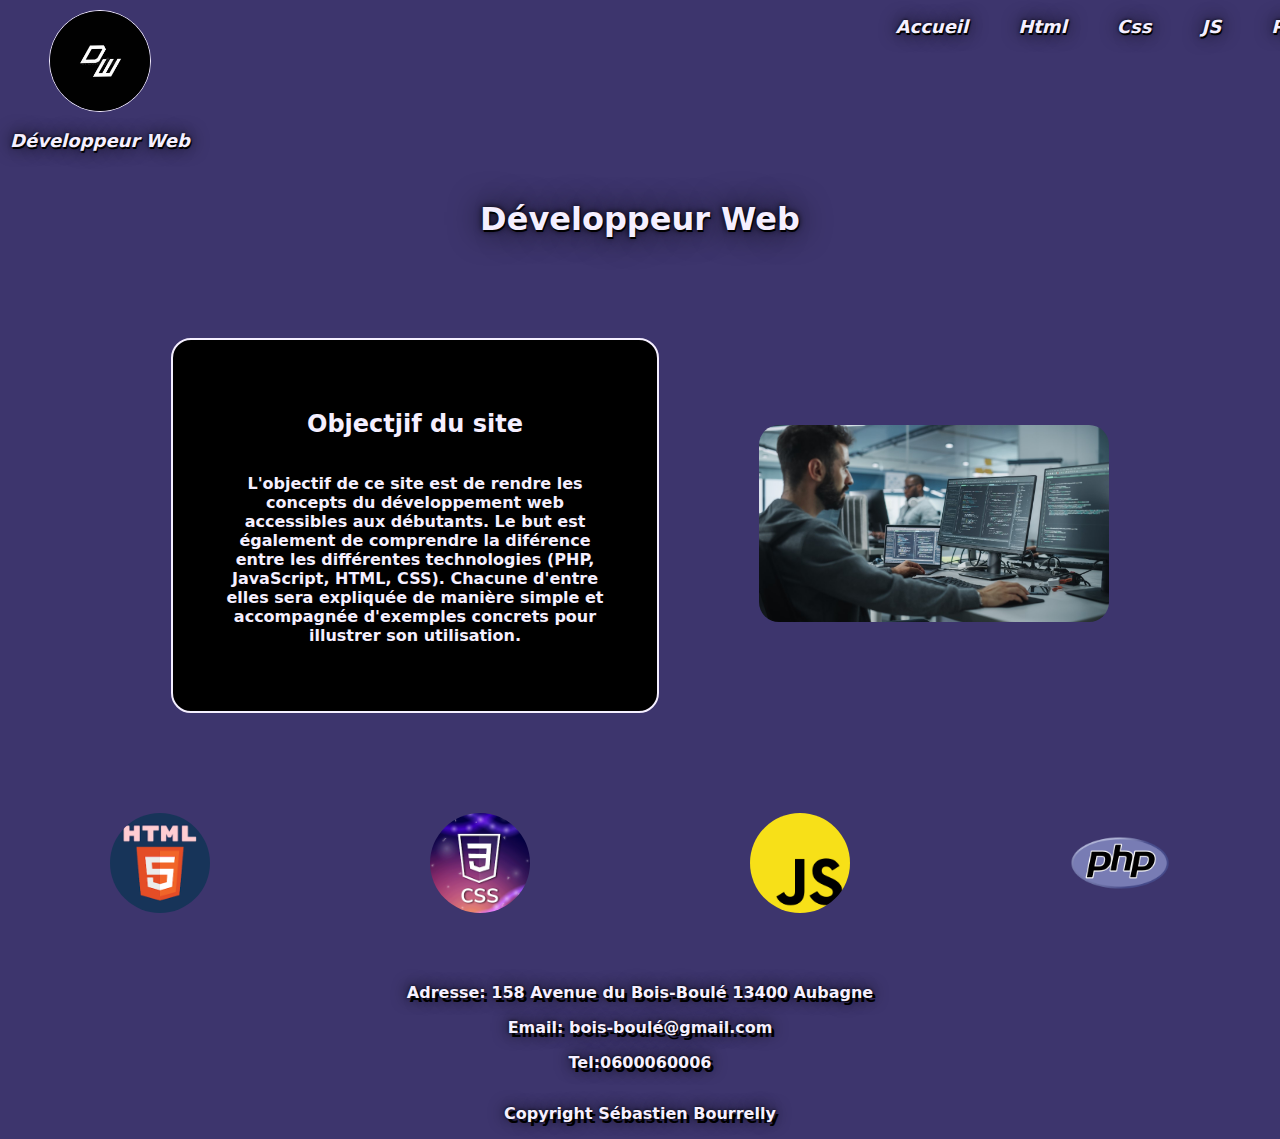
<file: index.html>
<!DOCTYPE html>
<html lang="fr">

<head>
    <meta charset="UTF-8">
    <meta name="viewport" content="width=device-width, initial-scale=1.0">
    <link rel="stylesheet" href="/assets/css/style.css">
    <link rel="stylesheet" href="https://cdnjs.cloudflare.com/ajax/libs/animate.css/4.1.1/animate.min.css" />
    <title>Développeur web</title>
</head>


<body>

    <header>
        <div class="logoDevWeb"><img id="logo-header" src="assets/images/logoHeader.webp" alt="logoHeader">
            <p class="logo-titre">Développeur Web</p>
        </div>

        <nav  class="bar-nav animate__animated">
            <ul class="bar-nav-ul">
                <li><a href="./index.html">Accueil</a></li>
                <li><a href="./pages/page1.html">Html</a></li>
                <li><a href="./pages/page2.html">Css</a></li>
                <li><a href="./pages/page3.html">JS</a></li>
                <li><a href="./pages/page4.html">Php</a></li>
                <li><a href="./pages/page5.html" class="bar-nav-contact">Contact</a></li>

            </ul>
        </nav>
        <div class="burger">
            <img src="./assets/images/burger.svg" alt="burger" width="80">
        </div>

    </header>

    <main>
        <section class="sect-intro">
            <h1 class="intro-titre">
                Développeur Web
            </h1>

            <article class="article-acc">
                <div class="div-objectif">
                    <h2 class="objectif-titre">Objectjif du site</h2>
                    <p class="objecti-para">L'objectif de ce site est de rendre les concepts du développement web
                        accessibles aux débutants.
                        Le but est également de comprendre la diférence entre les différentes technologies (PHP,
                        JavaScript, HTML, CSS).
                        Chacune d'entre elles sera expliquée de manière simple et accompagnée
                        d'exemples concrets pour illustrer son utilisation.</p>
                </div>
                <div class="div-img">
                    <img src="assets/images/ImageDeveloppeurWeb.jpg" alt="imageDev">
                </div>

            </article>
            <div class="div-logo">
                <div><a href="../pages/page1.html"><img src="assets/images/logoHtml.webp" alt="logohtml"></a></div>
                <div><a href="../pages/page2.html"><img src="assets/images/logoCss.webp" alt="logoCss"></a></div>
                <div><a href="../pages/page3.html"><img src="assets/images/logoJavaScript.png" alt="logoJS"></a></div>
                <div><a href="../pages/page4.html"><img src="assets/images/logoPHP.png" alt="logoPHP"></a></div>
            </div>

        </section>

    </main>

    <footer>
        <div class="div-contact">
            <p>
                Adresse: 158 Avenue du Bois-Boulé 13400 Aubagne
            </p>
            <p>
                Email: bois-boulé@gmail.com
            </p>
            <p>
                Tel:0600060006
            </p>

        </div>

        <div>
            <p>
                Copyright Sébastien Bourrelly
            </p>
        </div>

    </footer>
    <script src="./assets/js/main.js"></script>
</body>

</html>
</file>
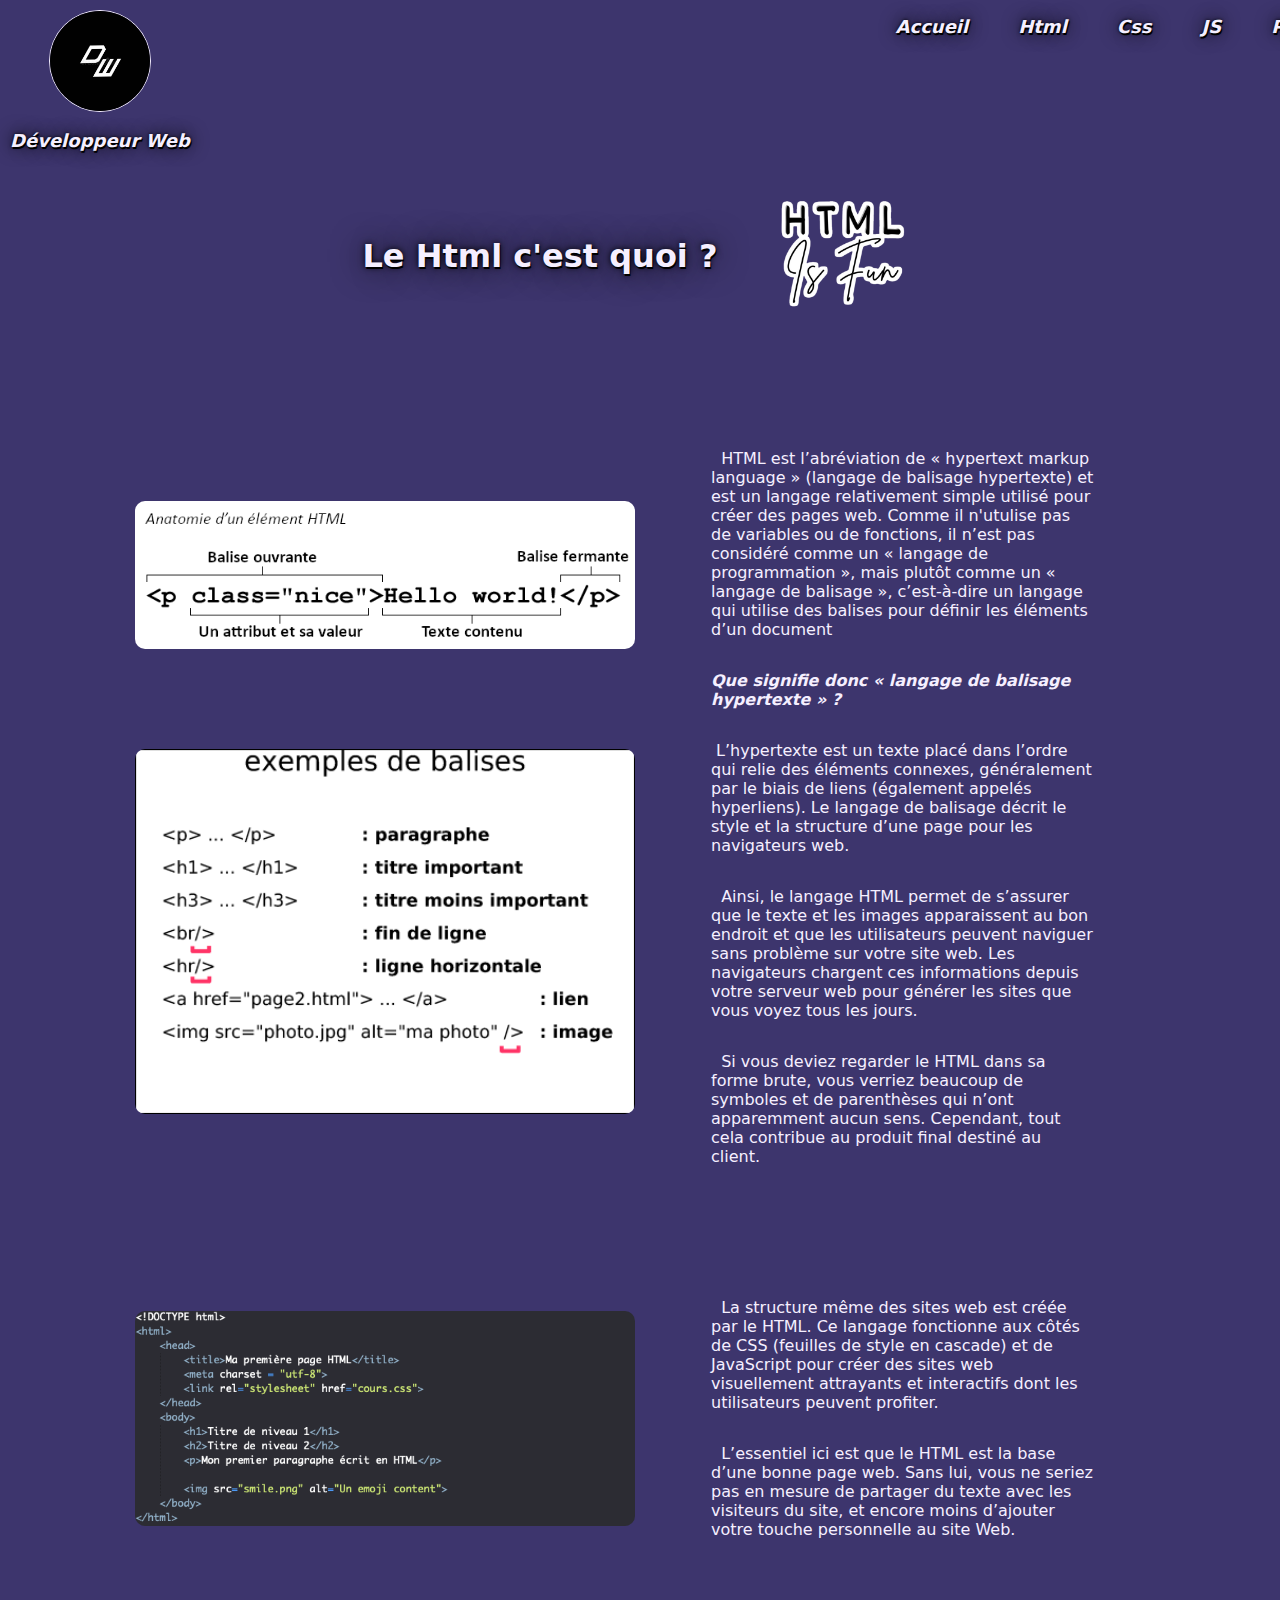
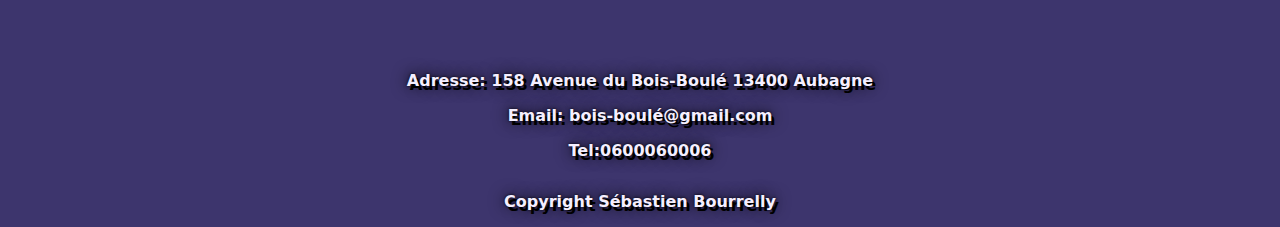
<file: pages/page1.html>
<!DOCTYPE html>
<html lang="fr">

<head>
    <meta charset="UTF-8">
    <meta name="viewport" content="width=device-width, initial-scale=1.0">
    <link rel="stylesheet" href="../assets/css/style.css">
    <title>Développeur web</title>
</head>


<body>

    <header>
        <div class="logoDevWeb"><img id="logo-header" src="../assets/images/logoHeader.webp" alt="logoHeader">
            <p class="logo-titre">Développeur Web</p>
        </div>

        <nav class="bar-nav">
            <ul class="bar-nav-ul">
                <li><a href="../index.html">Accueil</a></li>
                <li><a href="../pages/page1.html">Html</a></li>
                <li><a href="../pages/page2.html">Css</a></li>
                <li><a href="../pages/page3.html">JS</a></li>
                <li><a href="../pages/page4.html">Php</a></li>
                <li><a href="../pages/page5.html" class="bar-nav-contact">Contact</a></li>

            </ul>
        </nav>
        <div class="burger">
            <img src="../assets/images/burger.svg" alt="burger" width="80">
        </div>

    </header>

    <main>
        <div>
            <div class="title-contnair">
                <h2 class="title-art">Le Html c'est quoi ?</h2>
                <div><img src="../assets/images/htmlIsFun-removebg-preview.png" alt="htmlIsFun" width="150"></div>
            </div>

            <div class="div-techno">

                <div class="img-techno">
                    <img src="../assets/images/AnatElementHtml.png" alt="anatomie" width="500">
                    <img src="../assets/images/exempleBalisesHtml.png" alt="exemple-balise-html" width="500">
                </div>
                <div class="p-techno">
                    <p> &nbsp; HTML est l’abréviation de « hypertext markup language » (langage de balisage hypertexte)
                        et
                        est
                        un langage relativement simple utilisé pour créer des pages web. Comme il n'utulise pas de
                        variables ou de fonctions, il n’est pas considéré comme un « langage de programmation », mais
                        plutôt comme un « langage de balisage », c’est-à-dire un langage qui utilise des balises pour
                        définir les éléments d’un document</p>

                    <p id="title-p">Que signifie donc « langage de balisage hypertexte » ?</p>

                    <p>&nbsp;L’hypertexte est un texte placé dans l’ordre qui relie des éléments connexes, généralement
                        par
                        le biais de liens (également appelés hyperliens). Le langage de balisage décrit le style et la
                        structure d’une page pour les navigateurs web.</p>

                    <p>&nbsp; Ainsi, le langage HTML permet de s’assurer que le texte et les images apparaissent au bon
                        endroit et que les utilisateurs peuvent naviguer sans problème sur votre site web. Les
                        navigateurs chargent ces informations depuis votre serveur web pour générer les sites que vous
                        voyez tous les jours.</p>

                    <p>&nbsp; Si vous deviez regarder le HTML dans sa forme brute, vous verriez beaucoup de symboles et
                        de
                        parenthèses qui n’ont apparemment aucun sens. Cependant, tout cela contribue au produit final
                        destiné au client.</p>
                </div>
            </div>


            <div class="div-techno">
                <div class="img-techno">
                    <img src="../assets/images/pageHtml.png" alt="html" width="500" class="img-zoom">
                </div>
                <div class="p-techno">
                    <p>&nbsp; La structure même des sites web est créée par le HTML. Ce langage fonctionne aux côtés de
                        CSS
                        (feuilles de style en cascade) et de JavaScript pour créer des sites web visuellement attrayants
                        et interactifs dont les utilisateurs peuvent profiter.</p>

                    <p>&nbsp; L’essentiel ici est que le HTML est la base d’une bonne page web. Sans lui, vous ne seriez
                        pas
                        en mesure de partager du texte avec les visiteurs du site, et encore moins d’ajouter votre
                        touche personnelle au site Web.</p>
                </div>
            </div>



        </div>
    </main>

    <footer>
        <div class="div-contac">
            <p>
                Adresse: 158 Avenue du Bois-Boulé 13400 Aubagne
            </p>
            <p>
                Email: bois-boulé@gmail.com
            </p>
            <p>
                Tel:0600060006
            </p>

        </div>

        <div>
            <p>
                Copyright Sébastien Bourrelly
            </p>
        </div>

    </footer>
    <script src="../assets/js/main.js"></script>
</body>
</file>
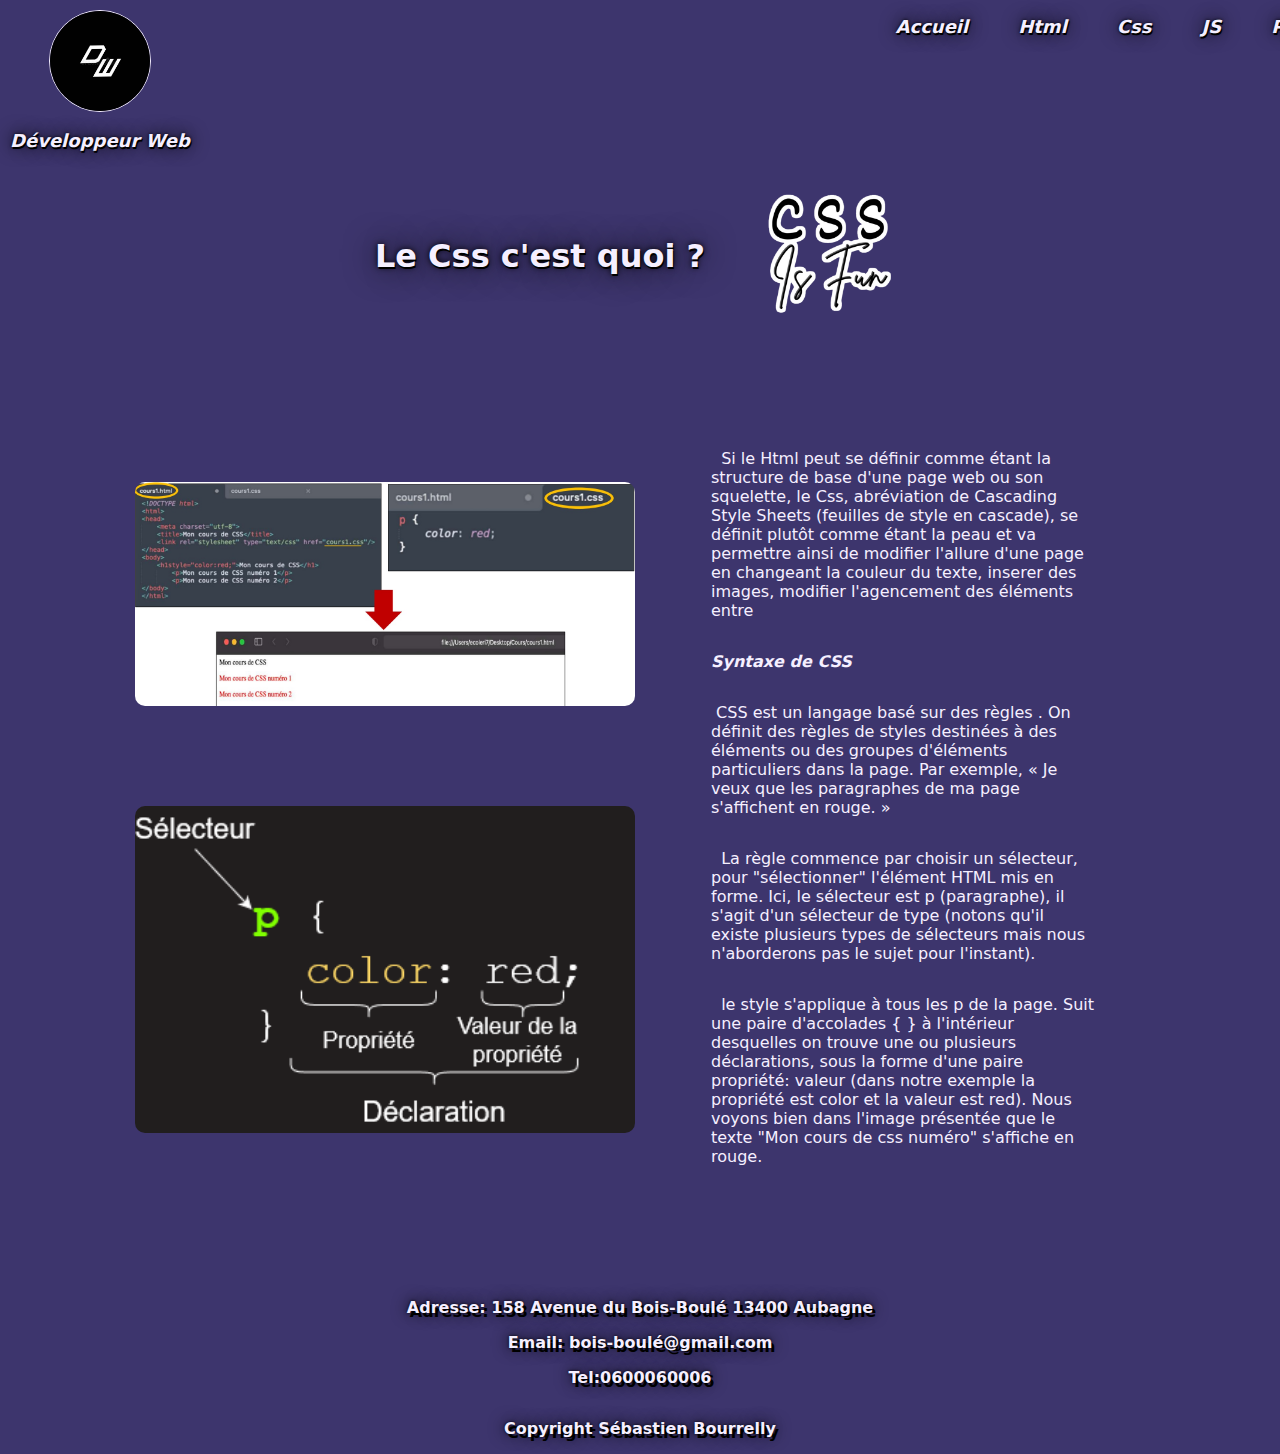
<file: pages/page2.html>
<!DOCTYPE html>
<html lang="fr">

<head>
    <meta charset="UTF-8">
    <meta name="viewport" content="width=device-width, initial-scale=1.0">
    <link rel="stylesheet" href="../assets/css/style.css">
    <title>Développeur web</title>
</head>


<body>

    <header>
        <div class="logoDevWeb"><img id="logo-header" src="../assets/images/logoHeader.webp" alt="logoHeader">
            <p class="logo-titre">Développeur Web</p>
        </div>

        <nav class="bar-nav">
            <ul class="bar-nav-ul">
                <li><a href="../index.html">Accueil</a></li>
                <li><a href="../pages/page1.html">Html</a></li>
                <li><a href="../pages/page2.html">Css</a></li>
                <li><a href="../pages/page3.html">JS</a></li>
                <li><a href="../pages/page4.html">Php</a></li>
                <li><a href="../pages/page5.html" class="bar-nav-contact">Contact</a></li>

            </ul>
        </nav>
        <div class="burger">
            <img src="../assets/images/burger.svg" alt="burger" width="80">
        </div>

    </header>

    <main>
        <div>
            <div class="title-contnair">
                <h2 class="title-art">Le Css c'est quoi ?</h2>
                <div><img src="../assets/images/CssIsFun-removebg-preview.png" alt="CssIsFun" width="150"></div>
            </div>

            <div class="div-techno">

                <div class="img-techno">
                    <img src="../assets/images/exemplHtmlCss.jpg" alt="exempleHtmlCss" width="500" class="img-zoom-css">
                    <img src="../assets/images/élémentCss.png" alt="elementCss" width="500">
                </div>
                <div class="p-techno">
                    <p> &nbsp; Si le Html peut se définir comme étant la structure de base d'une page web ou son
                        squelette,
                        le Css, abréviation de Cascading Style Sheets (feuilles de style en cascade), se définit plutôt
                        comme étant la peau et va permettre ainsi de modifier l'allure d'une page
                        en changeant la couleur du texte, inserer des images, modifier l'agencement des éléments
                        entre
                    </p>

                    <p id="title-p">Syntaxe de CSS

                    </p>

                    <p>&nbsp;CSS est un langage basé sur des règles . On définit des règles de styles destinées à des
                        éléments ou des groupes d'éléments particuliers dans la page. Par exemple, « Je veux que les
                        paragraphes de ma page s'affichent en rouge. »

                    </p>

                    <p>&nbsp; La règle commence par choisir un sélecteur, pour "sélectionner" l'élément HTML mis en
                        forme.
                        Ici, le sélecteur est p (paragraphe), il s'agit d'un sélecteur de type (notons qu'il existe
                        plusieurs types de sélecteurs mais nous n'aborderons pas le sujet pour l'instant).

                    </p>

                    <p>&nbsp; le style s'applique à tous les p de la page. Suit une paire d'accolades { } à l'intérieur
                        desquelles on trouve une ou plusieurs déclarations, sous la forme d'une paire propriété: valeur
                        (dans notre exemple la propriété est color et la valeur est red). Nous voyons bien dans l'image
                        présentée que le texte "Mon cours de css numéro" s'affiche en rouge.

                    </p>
                </div>
            </div>






        </div>
    </main>
    <footer>

        <div class="div-contac">
            <p>
                Adresse: 158 Avenue du Bois-Boulé 13400 Aubagne
            </p>
            <p>
                Email: bois-boulé@gmail.com
            </p>
            <p>
                Tel:0600060006
            </p>

        </div>

        <div>
            <p>
                Copyright Sébastien Bourrelly
            </p>
        </div>
    </footer>

    <script src="../assets/js/main.js"></script>
</body>
</file>
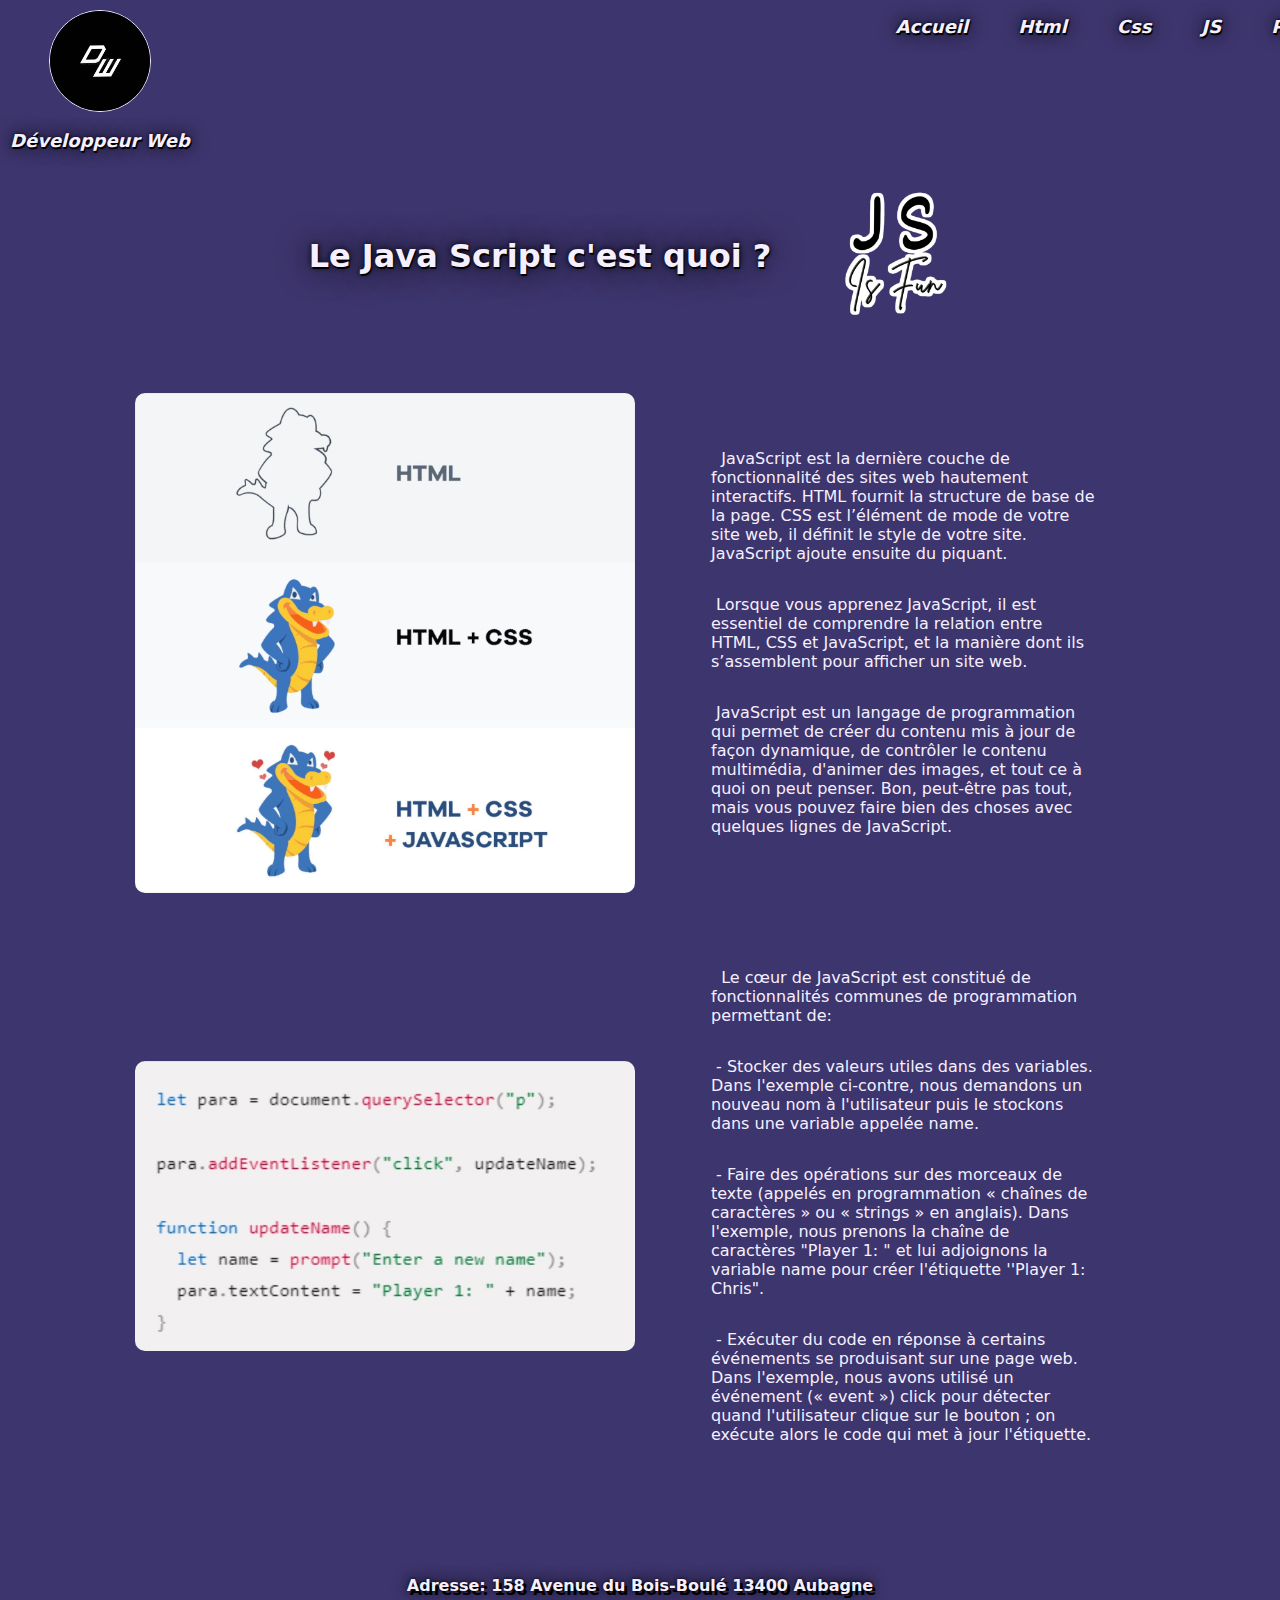
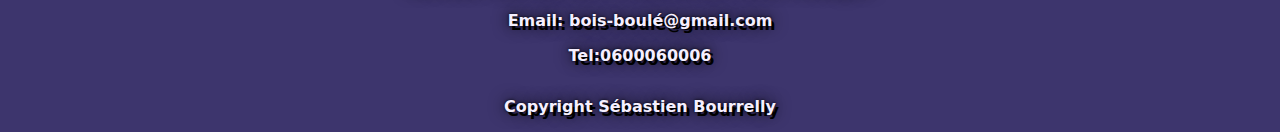
<file: pages/page3.html>
<!DOCTYPE html>
<html lang="fr">

<head>
    <meta charset="UTF-8">
    <meta name="viewport" content="width=device-width, initial-scale=1.0">
    <link rel="stylesheet" href="../assets/css/style.css">
    <title>Développeur web</title>
</head>


<body>

    <header>
        <div class="logoDevWeb"><img id="logo-header" src="../assets/images/logoHeader.webp" alt="logoHeader">
            <p class="logo-titre">Développeur Web</p>
        </div>

        <nav class="bar-nav">
            <ul class="bar-nav-ul">
                <li><a href="../index.html">Accueil</a></li>
                <li><a href="../pages/page1.html">Html</a></li>
                <li><a href="../pages/page2.html">Css</a></li>
                <li><a href="../pages/page3.html">JS</a></li>
                <li><a href="../pages/page4.html">Php</a></li>
                <li><a href="../pages/page5.html" class="bar-nav-contact">Contact</a></li>

            </ul>
        </nav>
        <div class="burger">
            <img src="../assets/images/burger.svg" alt="burger" width="80">
        </div>

    </header>
    <main>
        <div>
            <div class="title-contnair">
                <h2 class="title-art">Le Java Script c'est quoi ?</h2>
                <div><img src="../assets/images/javaIsFun-removebg-preview.png" alt="javaIsFun-removebg-preview"
                        width="150"></div>
            </div>

            <div class="div-techno">

                <div class="img-techno">
                    <img src="../assets/images/structureTechno.gif" alt="structureTechno" width="500">

                </div>
                <div class="p-techno">
                    <p> &nbsp; JavaScript est la dernière couche de fonctionnalité des sites web hautement interactifs.
                        HTML
                        fournit la structure de base de la page. CSS est l’élément de mode de votre site web, il définit
                        le
                        style de votre site. JavaScript ajoute ensuite du piquant.

                    </p>

                    <p>&nbsp;Lorsque vous apprenez JavaScript, il est essentiel de comprendre la relation entre HTML,
                        CSS et
                        JavaScript, et la manière dont ils s’assemblent pour afficher un site web.
                    </p>

                    <p>&nbsp;JavaScript est un langage de programmation qui permet de créer du contenu mis à jour de
                        façon
                        dynamique, de contrôler le contenu multimédia, d'animer des images, et tout ce à quoi on peut
                        penser. Bon, peut-être pas tout, mais vous pouvez faire bien des choses avec quelques lignes de
                        JavaScript.
                    </p>
                </div>
            </div>


            <div class="div-techno">
                <div class="img-techno">
                    <img src="../assets/images/ligneCodeJavaScript.jpg" alt="" width="500">
                </div>
                <div class="p-techno">
                    <p>&nbsp; Le cœur de JavaScript est constitué de fonctionnalités communes de programmation
                        permettant
                        de:
                    </p>
                    <p>&nbsp;- Stocker des valeurs utiles dans des variables. Dans l'exemple ci-contre, nous demandons
                        un
                        nouveau nom à l'utilisateur puis le stockons dans une variable appelée name.

                    </p>
                    <p>&nbsp;- Faire des opérations sur des morceaux de texte (appelés en programmation « chaînes de
                        caractères » ou « strings » en anglais). Dans l'exemple, nous prenons la chaîne de
                        caractères "Player 1: " et lui adjoignons la variable name pour créer l'étiquette ''Player 1:
                        Chris".
                    </p>
                    <p>&nbsp;- Exécuter du code en réponse à certains événements se produisant sur une page web. Dans
                        l'exemple,
                        nous avons utilisé un événement (« event ») click pour détecter quand l'utilisateur clique sur
                        le
                        bouton ; on exécute alors le code qui met à jour l'étiquette.
                    </p>
                </div>
            </div>
        </div>
    </main>

    <footer>

        <div class="div-contac">
            <p>
                Adresse: 158 Avenue du Bois-Boulé 13400 Aubagne
            </p>
            <p>
                Email: bois-boulé@gmail.com
            </p>
            <p>
                Tel:0600060006
            </p>

        </div>

        <div>
            <p>
                Copyright Sébastien Bourrelly
            </p>
        </div>

    </footer>
    <script src="../assets/js/main.js"></script>

</body>
</file>
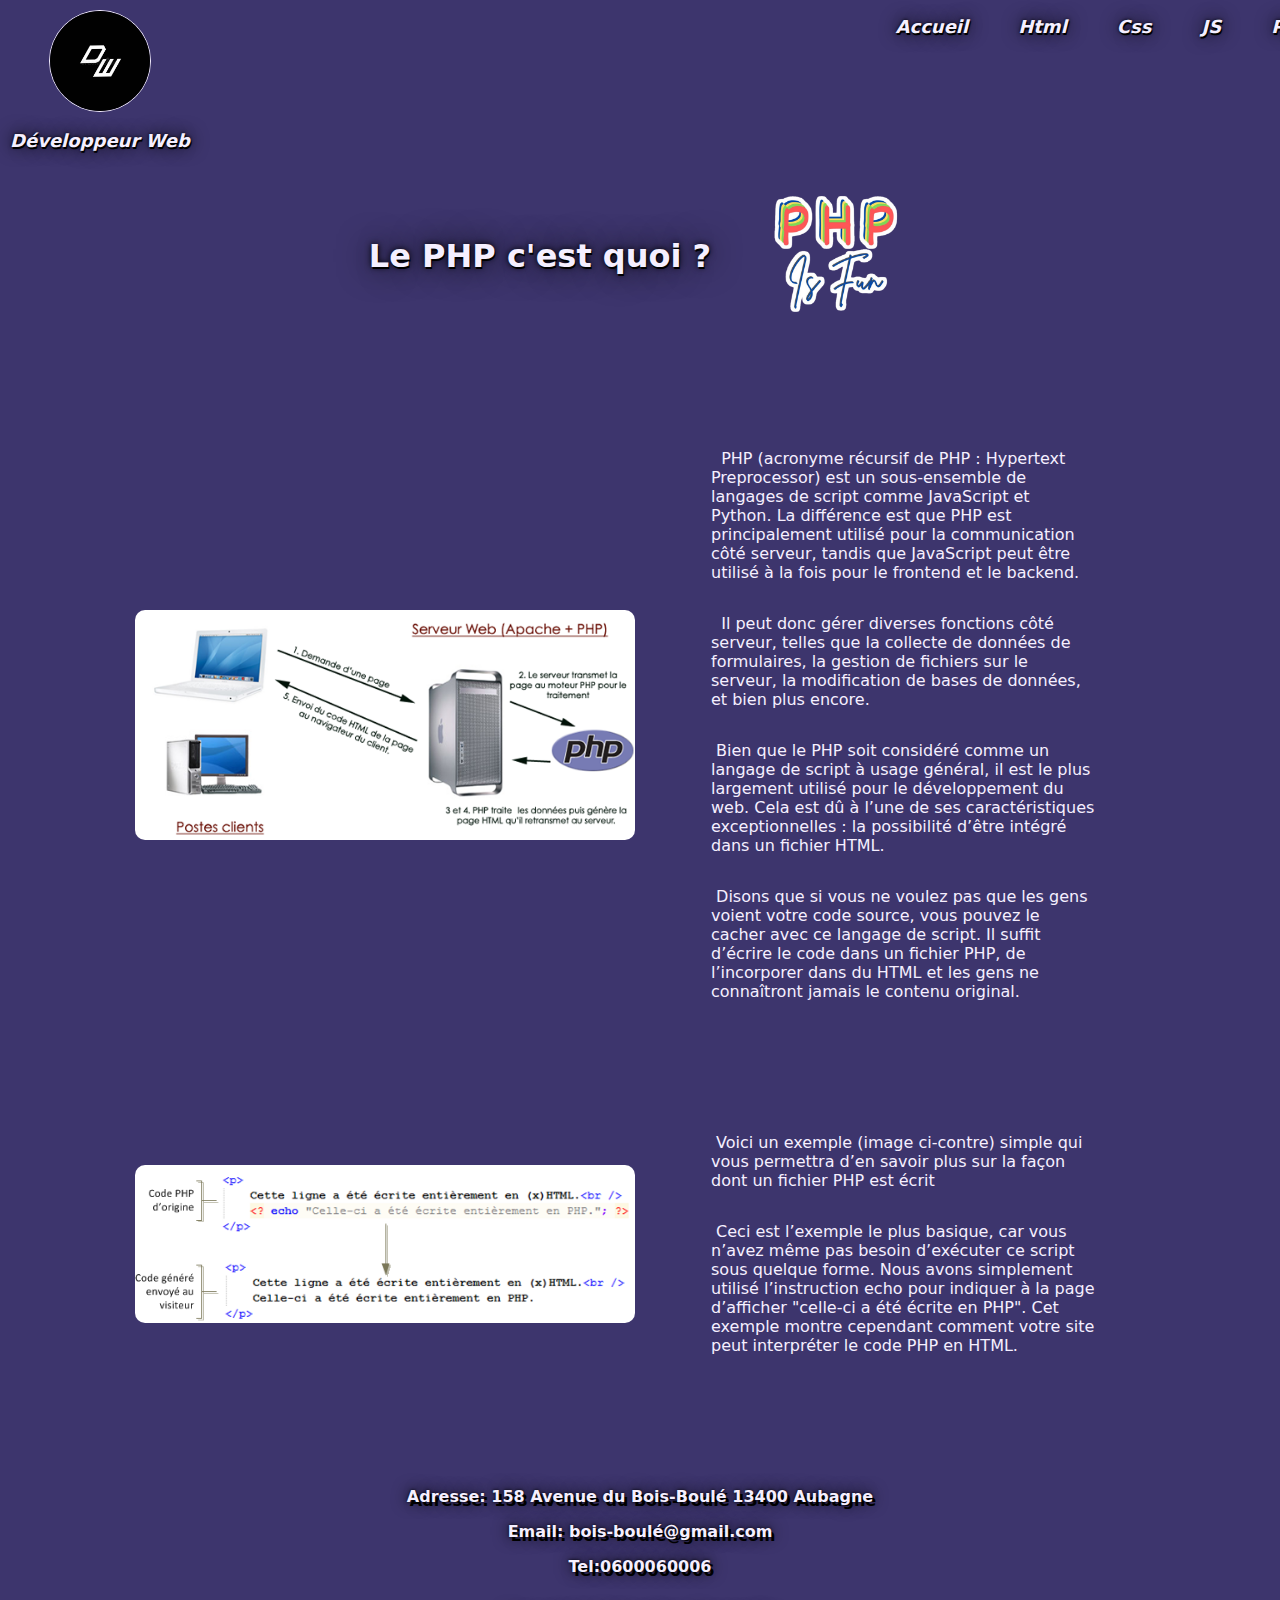
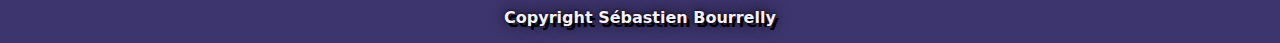
<file: pages/page4.html>
<!DOCTYPE html>
<html lang="fr">

<head>
    <meta charset="UTF-8">
    <meta name="viewport" content="width=device-width, initial-scale=1.0">
    <link rel="stylesheet" href="../assets/css/style.css">
    <title>Développeur web</title>
</head>


<body>

    <header>
        <div class="logoDevWeb"><img id="logo-header" src="../assets/images/logoHeader.webp" alt="logoHeader">
            <p class="logo-titre">Développeur Web</p>
        </div>

        <nav class="bar-nav">
            <ul class="bar-nav-ul">
                <li><a href="../index.html">Accueil</a></li>
                <li><a href="../pages/page1.html">Html</a></li>
                <li><a href="../pages/page2.html">Css</a></li>
                <li><a href="../pages/page3.html">JS</a></li>
                <li><a href="../pages/page4.html">Php</a></li>
                <li><a href="../pages/page5.html" class="bar-nav-contact">Contact</a></li>

            </ul>
        </nav>
        <div class="burger">
            <img src="../assets/images/burger.svg" alt="burger" width="80">
        </div>

    </header>

    <main>
        <div>
            <div class="title-contnair">
                <h2 class="title-art">Le PHP c'est quoi ?</h2>
                <div><img src="../assets/images/PHPIsFun-removebg-preview.png" alt="PHPIsFun-removebg-preview"
                        width="150">
                </div>
            </div>

            <div class="div-techno">

                <div class="img-techno">
                    <img src="../assets/images/exécutionPagePHP.png" alt="" width="500">

                </div>
                <div class="p-techno">
                    <p> &nbsp; PHP (acronyme récursif de PHP : Hypertext Preprocessor) est un sous-ensemble de langages
                        de
                        script comme JavaScript et Python. La différence est que PHP est principalement utilisé pour la
                        communication côté serveur, tandis que JavaScript peut être utilisé à la fois pour le frontend
                        et le
                        backend.


                    </p>

                    <p>&nbsp; Il peut donc gérer diverses fonctions côté serveur, telles que la collecte de données de
                        formulaires, la gestion de fichiers sur le serveur, la modification de bases de données, et bien
                        plus encore.

                    </p>

                    <p>&nbsp;Bien que le PHP soit considéré comme un langage de script à usage général, il est le plus
                        largement utilisé pour le développement du web. Cela est dû à l’une de ses caractéristiques
                        exceptionnelles : la possibilité d’être intégré dans un fichier HTML.

                    </p>
                    <p>&nbsp;Disons que si vous ne voulez pas que les gens voient votre code source, vous pouvez le
                        cacher
                        avec ce langage de script. Il suffit d’écrire le code dans un fichier PHP, de l’incorporer dans
                        du
                        HTML et les gens ne connaîtront jamais le contenu original.

                    </p>
                </div>
            </div>


            <div class="div-techno">
                <div class="img-techno">
                    <img src="../assets/images/ligneCodePHP.png" alt="" width="500">
                </div>
                <div class="p-techno">
                    <p>&nbsp;Voici un exemple (image ci-contre) simple qui vous permettra d’en savoir plus sur la façon
                        dont
                        un fichier PHP
                        est écrit

                    </p>
                    <p>&nbsp;Ceci est l’exemple le plus basique, car vous n’avez même pas besoin d’exécuter ce script
                        sous
                        quelque forme. Nous avons simplement utilisé l’instruction echo pour indiquer à la page
                        d’afficher
                        "celle-ci a été écrite en PHP". Cet exemple montre cependant comment votre site peut interpréter
                        le
                        code PHP en HTML.
                    </p>


                </div>
            </div>
        </div>
    </main>

    <footer>


        <div class="div-contac">
            <p>
                Adresse: 158 Avenue du Bois-Boulé 13400 Aubagne
            </p>
            <p>
                Email: bois-boulé@gmail.com
            </p>
            <p>
                Tel:0600060006
            </p>

        </div>

        <div>
            <p>
                Copyright Sébastien Bourrelly
            </p>
        </div>

    </footer>

    <script src="../assets/js/main.js"></script>
</body>
</file>
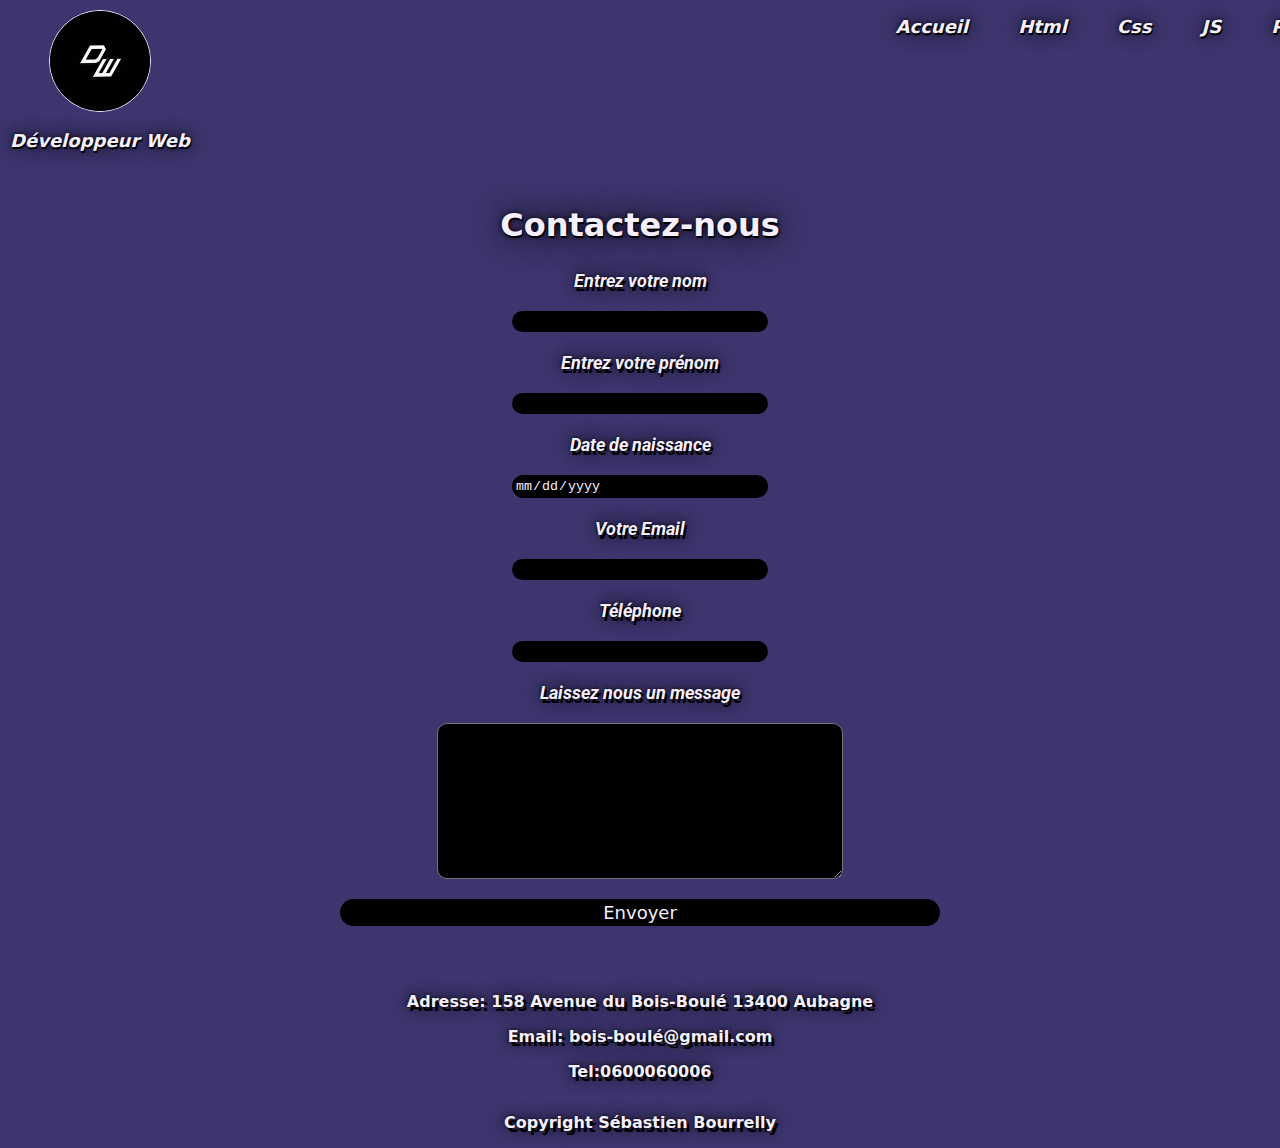
<file: pages/page5.html>
<!DOCTYPE html>
<html lang="fr">

<head>
    <meta charset="UTF-8">
    <meta name="viewport" content="width=device-width, initial-scale=1.0">
    <link rel="stylesheet" href="../assets/css/style.css">
    <title>Développeur web</title>
</head>


<body>

    <header>
        <div class="logoDevWeb"><img id="logo-header" src="../assets/images/logoHeader.webp" alt="logoHeader">
            <p class="logo-titre">Développeur Web</p>
        </div>

        <nav class="bar-nav">
            <ul class="bar-nav-ul">
                <li><a href="../index.html">Accueil</a></li>
                <li><a href="../pages/page1.html">Html</a></li>
                <li><a href="../pages/page1.html">Css</a></li>
                <li><a href="../pages/page1.html">JS</a></li>
                <li><a href="../pages/page1.html">Php</a></li>
                <li><a href="../pages/page1.html" class="bar-nav-contact">Contact</a></li>

            </ul>
        </nav>
        <div class="burger">
            <img src="../assets/images/burger.svg" alt="burger" width="80">
        </div>

    </header>

    <main>
        <article class="form">
            <h2 class="title-art">Contactez-nous</h2>
            <form>
                <label for="name">Entrez votre nom</label>
                <input id="name" type="text">

                <label for="firstname">Entrez votre prénom</label>
                <input id="firstname" type="text">

                <label for="birthday">Date de naissance</label>
                <input id="birthday" type="date">

                <label for="mail">Votre Email</label>
                <input id="mail" type="email">

                <label for="phone">Téléphone</label>
                <input id="phone" type="number">

                <label for="prez">Laissez nous un message</label>
                <textarea id="prez" cols="30" rows="10"></textarea>

                <input type="submit" value="Envoyer" id="submit-btn">


            </form>
        </article>

    </main>

    <footer>



        <div class="div-contac">
            <p>
                Adresse: 158 Avenue du Bois-Boulé 13400 Aubagne
            </p>
            <p>
                Email: bois-boulé@gmail.com
            </p>
            <p>
                Tel:0600060006
            </p>

        </div>

        <div>
            <p>
                Copyright Sébastien Bourrelly
            </p>
        </div>
    </footer>

    <script src="../assets/js/main.js"></script>
</body>
</file>
<file: assets/css/style.css>
@import url('https://fonts.googleapis.com/css2?family=Kenia&family=Roboto&display=swap');

body {
    margin: 0;
    font-family: Roboto;
    background-color: rgb(61, 53, 109);
    color: #F5EFFF;
    font-weight: bold;
    width: 100%;

}

.logoDevWeb {
    display: flex;
    flex-direction: column;
    align-items: center;
    padding-top: 10px;
}

#logo-header {

    width: 100px;
    border: 1px solid #F5EFFF;
    border-radius: 75px;

}

.logo-titre {

    font-family: system-ui, -apple-system, BlinkMacSystemFont, 'Segoe UI', Roboto, Oxygen, Ubuntu, Cantarell, 'Open Sans', 'Helvetica Neue', sans-serif;
    font-style: italic;
    color: #F5EFFF;
    font-size: 18px;
    font-weight: bold;
    text-shadow: 1px 2px black, 0 0 1em black, 0 0 0.2em black;

}


header {

    display: flex;
    justify-content: space-between;
    font-family: system-ui, -apple-system, BlinkMacSystemFont, 'Segoe UI', Roboto, Oxygen, Ubuntu, Cantarell, 'Open Sans', 'Helvetica Neue', sans-serif;
    font-style: italic;
    font-weight: bold;
    color: #F5EFFF;
    padding: 10px;
    padding-top: 0;



}

.burger {
    display: none;
}

.bar-nav-ul {

    list-style-type: none;
    display: flex;
    gap: 50px;
    padding: 0;

}

.bar-nav {
    display: flex;
    justify-content: center;
    z-index: 1;
    width: 200px;
    transition : all 2s ease-in-out
    translate(200px);

}

.backgroundDim {
    position: fixed;
    top: 0;
    bottom: 0;
    left: 0;
    right: 0;
    background-color: rgba(0, 0, 0, 0.6);
}


.bar-nav-ul a {
    color: #F5EFFF;
    font-size: 18px;
    text-decoration: none;
    text-shadow: 1px 2px black, 0 0 1em black, 0 0 0.2em black;

}

.bar-nav-contact {


    border-radius: 15px;
    background-color: black;
    padding: 3px
}

.bar-nav-contact:hover {
    background-color: #ffffff;
    color: #A594F9;


}

/*Css de la page d'accueil*/

.intro-titre {
    font-family: system-ui, -apple-system, BlinkMacSystemFont, 'Segoe UI', Roboto, Oxygen, Ubuntu, Cantarell, 'Open Sans', 'Helvetica Neue', sans-serif;
    font-weight: bold;
    font-size: xx-large;
    color: #F5EFFF;
    text-align: center;
    text-shadow: 1px 2px black, 0 0 1em black, 0 0 0.2em black;


}

.article-acc {
    justify-content: center;
    align-items: center;
    display: flex;
    gap: 100px;
    margin-top: 100px;
    margin-bottom: 100px
}

.div-objectif {
    background-color: black;
    display: flex;
    flex-direction: column;
    align-items: center;
    font-family: system-ui, -apple-system, BlinkMacSystemFont, 'Segoe UI', Roboto, Oxygen, Ubuntu, Cantarell, 'Open Sans', 'Helvetica Neue', sans-serif;
    color: #F5EFFF;
    text-align: center;
    border: 2px solid #F5EFFF;
    border-radius: 20px;
    padding: 50px;
    width: 30%;

}


.div-img img {

    width: 350px;
    border-radius: 20px;


}

.div-logo {
    display: flex;
    justify-content: space-around;
    align-items: center;
}

.div-logo img {

    width: 100px;
    border-radius: 50%;
    transition: transform .1s;


}

.div-logo img:hover {

    transform: scale(3) translate(10px);

}

/*Css page 1,2,3,4*/

.title-contnair {

    display: flex;
    justify-content: center;
    align-items: center;
    gap: 50px;
    margin-bottom: 50px;

}

.title-art {
    font-family: system-ui, -apple-system, BlinkMacSystemFont, 'Segoe UI', Roboto, Oxygen, Ubuntu, Cantarell, 'Open Sans', 'Helvetica Neue', sans-serif;
    font-weight: bold;
    font-size: xx-large;
    color: #F5EFFF;
    text-align: center;
    text-shadow: 1px 2px black, 0 0 1em black, 0 0 0.2em black;

}

.div-techno {

    display: flex;
    justify-content: space-around;

}

.img-techno {
    width: 20%;
    display: flex;
    flex-direction: column;
    justify-content: center;
    gap: 100px;
}


.img-techno img {

    display: flex;
    flex-direction: column;
    border-radius: 10px;



}

.img-zoom {

    transition: transform 1s;
}

.img-zoom:hover {

    transform: scale(2) translate(200px, -100px)
}

.img-zoom-css {
    transition: transform 1s;
}

.img-zoom-css:hover {
    transform: scale(2) translate(200px, 50px)
}

.p-techno {
    display: flex;
    flex-direction: column;
    font-family: system-ui, -apple-system, BlinkMacSystemFont, 'Segoe UI', Roboto, Oxygen, Ubuntu, Cantarell, 'Open Sans', 'Helvetica Neue', sans-serif;
    font-weight: normal;
    color: #F5EFFF;
    padding: 50px;
    width: 30%;
}

#title-p {
    font-style: italic;
    font-weight: bolder;
}

/*Css du formulaire de contact*/

form {

    display: flex;
    flex-direction: column;
    align-items: center;
    gap: 20px;
}

form label {

    color: #F5EFFF;
    font-size: 18px;
    text-decoration: none;
    text-shadow: 2px 4px black, 0 0 1em black, 0 0 0.2em black;
    font-style: italic;
}

form input {
    border: 2px #F5EFFF;
    border-radius: 15px;
    background-color: black;
    padding: 3px;
    color: #F5EFFF;
    width: 250px;

}

textarea {

    border-radius: 10px;
    width: 400px;
    background-color: black;

}

#submit-btn {

    width: 600px;
    font-family: system-ui, -apple-system, BlinkMacSystemFont, 'Segoe UI', Roboto, Oxygen, Ubuntu, Cantarell, 'Open Sans', 'Helvetica Neue', sans-serif;
    font-size: 18px;

}

#submit-btn:hover {
    background-color: #ffffff;
    color: #A594F9;
    text-shadow: 1px 2px black, 0 0 1em black, 0 0 0.2em black;

}

/*Css du footer*/

footer {
    display: flex;
    flex-direction: column;
    text-align: center;
    text-shadow: 3px 4px black, 0 0 1em black, 0 0 0.2em black;
    margin-top: 50px;
    font-family: system-ui, -apple-system, BlinkMacSystemFont, 'Segoe UI', Roboto, Oxygen, Ubuntu, Cantarell, 'Open Sans', 'Helvetica Neue', sans-serif;

}

@media (max-width: 900px) {

    /*Responsive Accueil*/

    header {
        display: flex;
        justify-content: space-between;
        font-family: system-ui, -apple-system, BlinkMacSystemFont, 'Segoe UI', Roboto, Oxygen, Ubuntu, Cantarell, 'Open Sans', 'Helvetica Neue', sans-serif;
        font-style: italic;
        font-weight: bold;
        color: #F5EFFF;
        top: 0;
        z-index: 100;
    }

    .bar-nav {
        display: none;
    }


    .burger {
        display: block;
        cursor: pointer;
        height: fit-content
    }

    .article-acc {

        flex-direction: column;
    }

    .div-logo {

        flex-direction: column;
        gap: 25px;
    }

    .form {

        display: flex;
        align-items: center;
        flex-direction: column;
    }

    #submit-btn {
        width: 256px;
    }

    textarea {

        width: 256px;
    }



}

@media (max-width: 1200px) {

    /*Responsive page 1,2,3,4*/

    .div-techno {

        display: flex;
        flex-direction: column-reverse;
        align-items: center;
    }

    .img-techno {
        display: flex;
        align-items: center;
        gap: 30px;
        width: 45pX;
    }

    .img-techno img {

        width: 350px;

    }

    #image-css img {

        width: 350px;
    }

    .img-zoom:hover {
        transform: none;
    }

    .img-zoom-css:hover {

        transform: none;
    }


    .p-techno {

        width: auto;
    }

}
</file>
